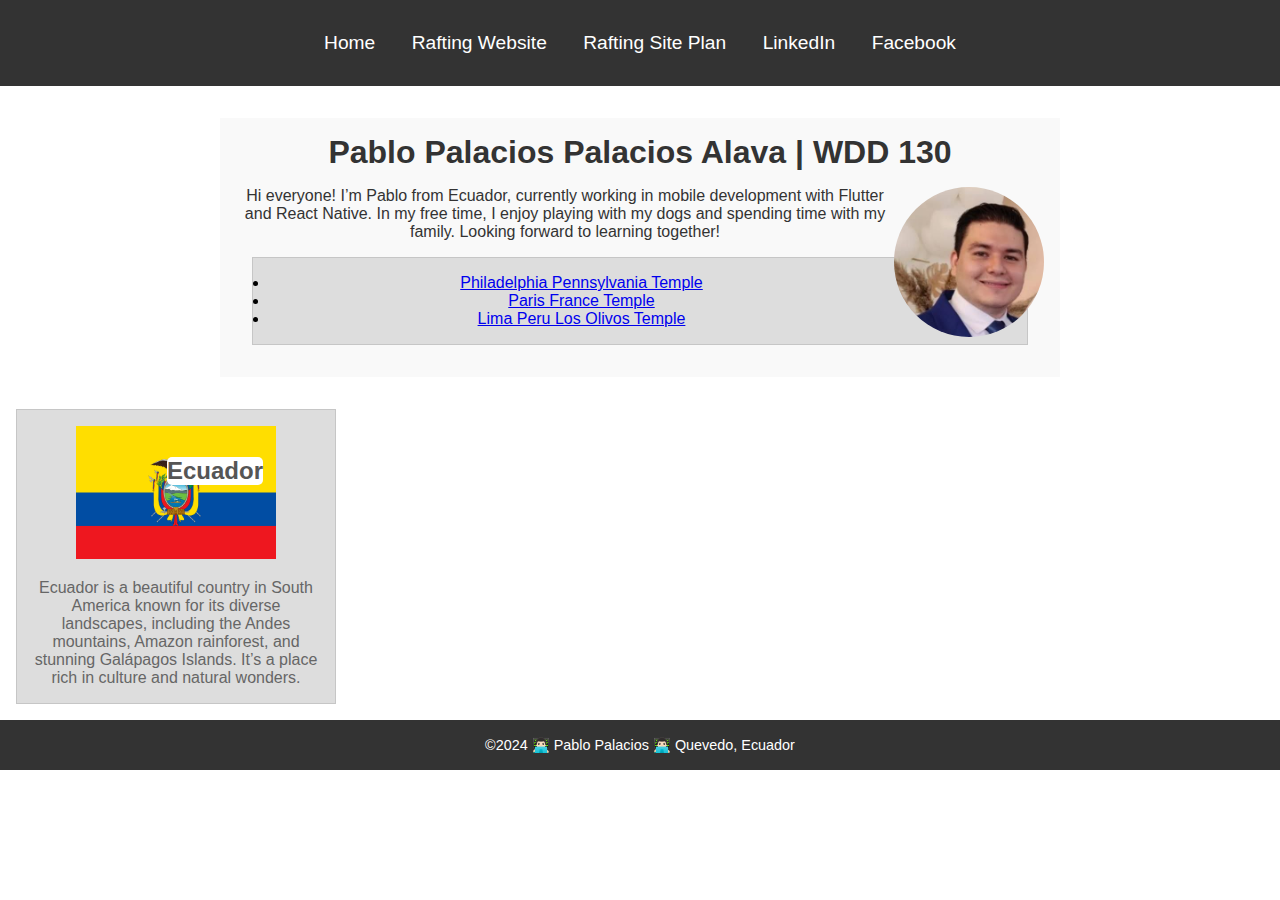
<file: index.html>
<!DOCTYPE html>
<html lang="en-US">
  <head>
    <meta charset="UTF-8">
    <meta name="viewport" content="width=device-width, initial-scale=1.0">
    <meta name="description" content="Pablo Palacios' home page for WDD 130, showcasing HTML and CSS projects.">
    <meta name="author" content="Pablo Palacios">
    <title>Pablo Palacios Palacios Alava | WDD 130</title>
    
    <link rel="stylesheet" href="styles/styles.css">

  </head>
  <body>
    <header>
      <nav>
        <a href="#">Home</a>
        <a href="wwr/">Rafting Website</a>
        <a href="wwr/site-plan-rafting.html">Rafting Site Plan</a>
        <a href="https://linkedin.com" target="_blank">LinkedIn</a>
        <a href="https://facebook.com" target="_blank">Facebook</a>
      </nav>
    </header>
    <main>
      <h1>Pablo Palacios Palacios Alava | WDD 130</h1>
      <img src="images/profile.jpg" alt="Pablo Palacios" width="200">
      <p>
        Hi everyone! I’m Pablo from Ecuador, currently working in mobile
        development with Flutter and React Native. In my free time, I enjoy
        playing with my dogs and spending time with my family. Looking forward
        to learning together!
      </p>
      <ul class="box">
        <li><a href="https://www.churchofjesuschrist.org/temples/details/philadelphia-pennsylvania-temple" target="_blank">Philadelphia Pennsylvania Temple</a></li>
        <li><a href="https://www.churchofjesuschrist.org/temples/details/paris-france-temple" target="_blank">Paris France Temple</a></li>
        <li><a href="https://www.churchofjesuschrist.org/temples/details/lima-peru-los-olivos-temple" target="_blank">Lima Peru Los Olivos Temple</a></li>
      </ul>
      
      
    </main>
    <aside class="box">
      <h2>Ecuador</h2>
      <img src="images/ecuador.jpg" alt="Ecuador" width="200">
      <p>
        Ecuador is a beautiful country in South America known for its diverse
        landscapes, including the Andes mountains, Amazon rainforest, and
        stunning Galápagos Islands. It’s a place rich in culture and natural
        wonders.
      </p>
    </aside>
    <footer>
      <p>&copy;2024 👨🏻‍💻 Pablo Palacios 👨🏻‍💻 Quevedo, Ecuador</p>
    </footer>
  </body>
</html>
<!-- Last modified: 2024-11-21 -->
</file>
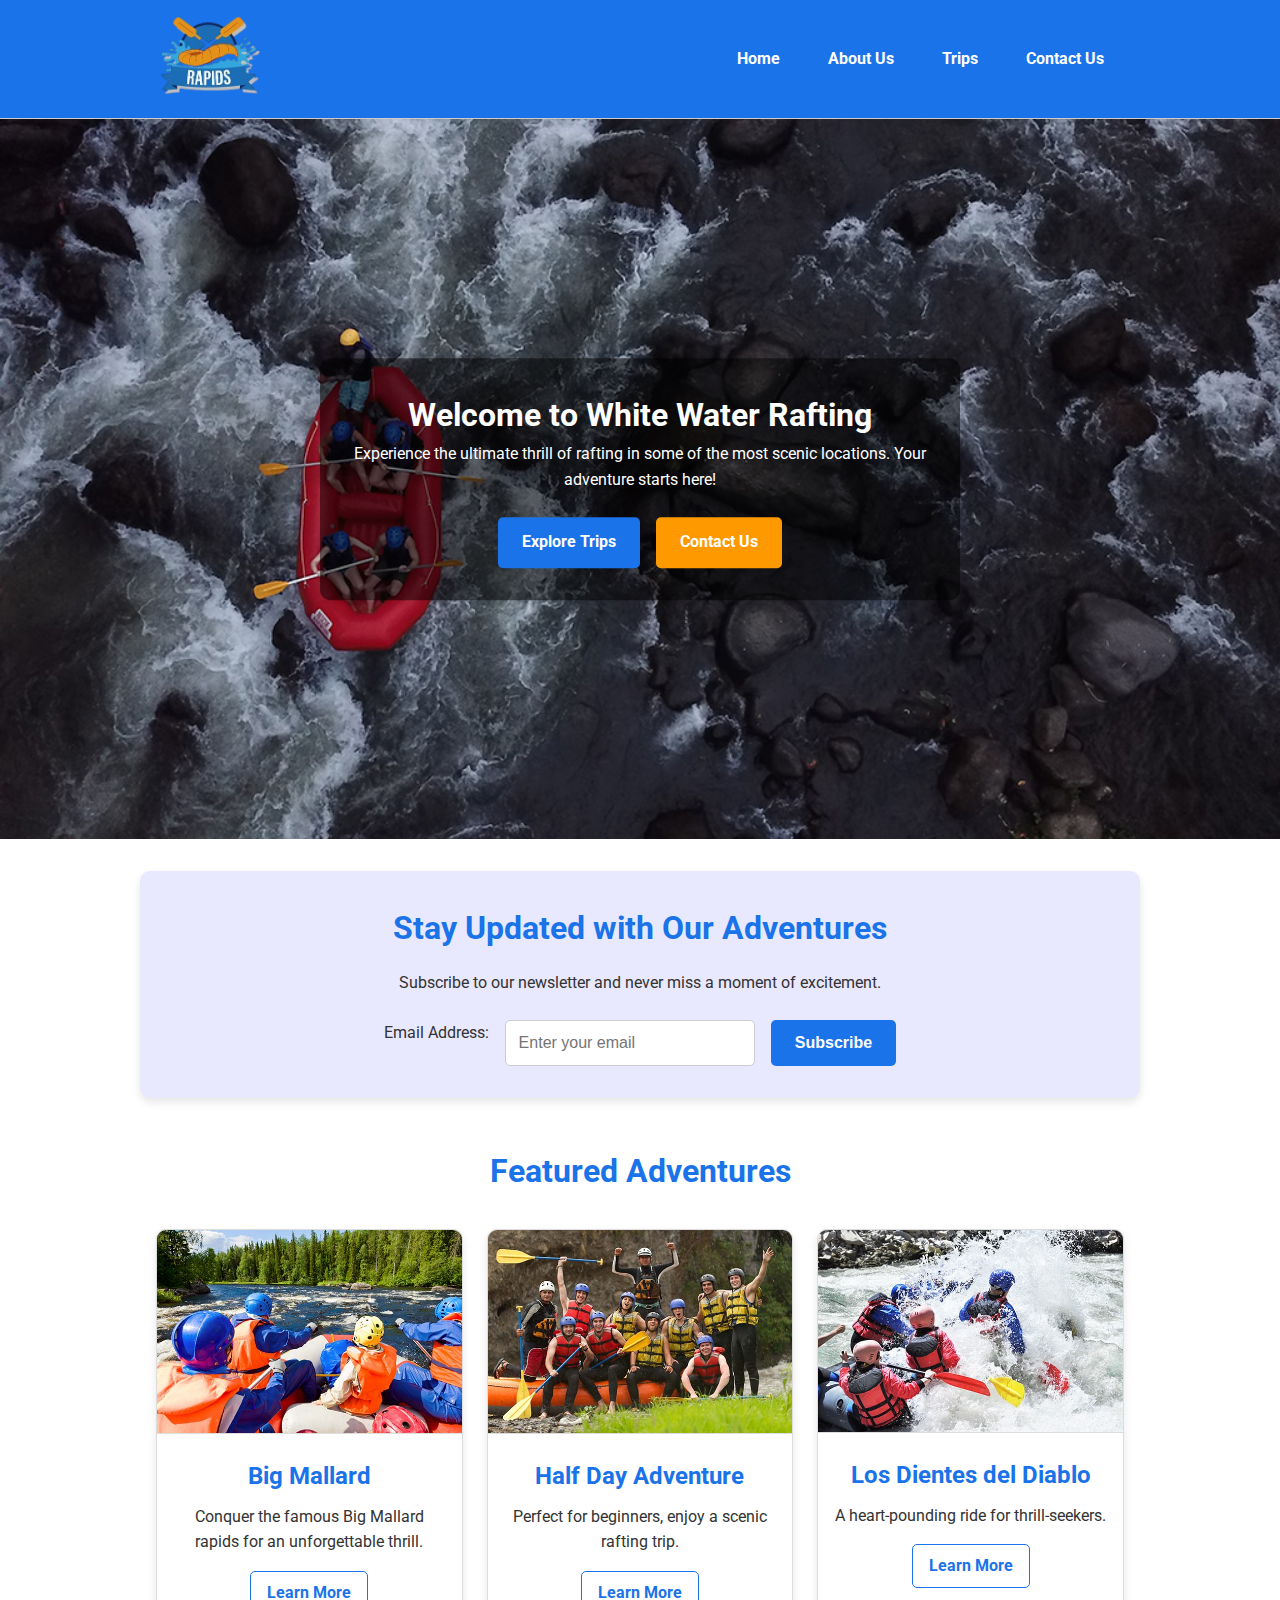
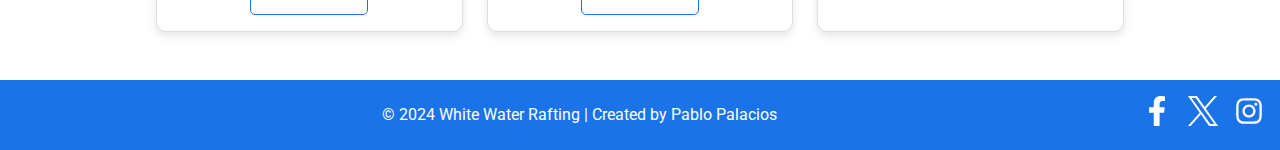
<file: wwr/index.html>
<!DOCTYPE html>
<html lang="en">
  <head>
    <meta charset="UTF-8">
    <meta name="viewport" content="width=device-width, initial-scale=1.0">
    <meta
      name="description"
      content="Discover thrilling White Water Rafting adventures! Explore breathtaking rapids, subscribe to our newsletter, and begin your next adventure today."
   >
    <meta name="author" content="Pablo Palacios">
    <title>Home - White Water Rafting</title>
    <link rel="stylesheet" href="styles/rafting.css">
    <link rel="preconnect" href="https://fonts.googleapis.com">
    <link rel="preconnect" href="https://fonts.gstatic.com" crossorigin>
    <link
      href="https://fonts.googleapis.com/css2?family=Roboto:wght@400;700&display=swap"
      rel="stylesheet"
   >
  </head>
  <body>
    <header>
      <div class="logo">
        <img src="images/logo.png" alt="White Water Rafting Logo">
      </div>

      <nav>
        <ul class="navigation">
          <li><a href="index.html">Home</a></li>
          <li><a href="about.html">About Us</a></li>
          <li><a href="trips.html">Trips</a></li>
          <li><a href="contact.html">Contact Us</a></li>
        </ul>
      </nav>
    </header>
    <main>
      <!-- Hero Section -->
      <section class="hero hero-home">
        <img
          src="images/hero.jpg"
          alt="Exciting White Water Rafting Adventure"
       >
        <div class="hero-content">
          <div class="hero-info">
            <h1>Welcome to White Water Rafting</h1>
            <p>
              Experience the ultimate thrill of rafting in some of the most
              scenic locations. Your adventure starts here!
            </p>
          </div>
          <div class="cta-buttons">
            <a href="trips.html" class="cta-button">Explore Trips</a>
            <a href="contact.html" class="cta-button secondary">Contact Us</a>
          </div>
        </div>
      </section>

      <!-- Newsletter Section -->
      <section class="newsletter">
        <h2>Stay Updated with Our Adventures</h2>
        <p>
          Subscribe to our newsletter and never miss a moment of excitement.
        </p>
        <form class="newsletter-form">
          <label for="email-newsletter">Email Address:</label>
          <input
            type="email"
            id="email-newsletter"
            name="email-newsletter"
            placeholder="Enter your email"
            required
         >
          <button type="submit">Subscribe</button>
        </form>
      </section>

      <!-- Featured Adventures Section -->
      <section class="featured-adventures">
        <h2>Featured Adventures</h2>
        <div class="adventures-grid">
          <div class="adventure-item">
            <img src="images/raft1.jpg" alt="Big Mallard Adventure">
            <h3>Big Mallard</h3>
            <p>
              Conquer the famous Big Mallard rapids for an unforgettable thrill.
            </p>
            <a href="trips.html" class="cta-link">Learn More</a>
          </div>
          <div class="adventure-item">
            <img src="images/raft2.jpg" alt="Half Day Adventure">
            <h3>Half Day Adventure</h3>
            <p>Perfect for beginners, enjoy a scenic rafting trip.</p>
            <a href="trips.html" class="cta-link">Learn More</a>
          </div>
          <div class="adventure-item">
            <img src="images/raft3.jpg" alt="Los Dientes del Diablo">
            <h3>Los Dientes del Diablo</h3>
            <p>A heart-pounding ride for thrill-seekers.</p>
            <a href="trips.html" class="cta-link">Learn More</a>
          </div>
        </div>
      </section>
    </main>
    <footer>
      <p>© 2024 White Water Rafting | Created by Pablo Palacios</p>
      <nav class="sociallinks">
        <a href="https://facebook.com">
          <img src="images/facebook.svg" alt="Facebook">
        </a>
        <a href="https://x.com">
          <img src="images/twitter.svg" alt="Twitter">
        </a>
        <a href="https://instagram.com">
          <img src="images/instagram.svg" alt="Instagram">
        </a>
      </nav>
    </footer>
  </body>
</html>
</file>
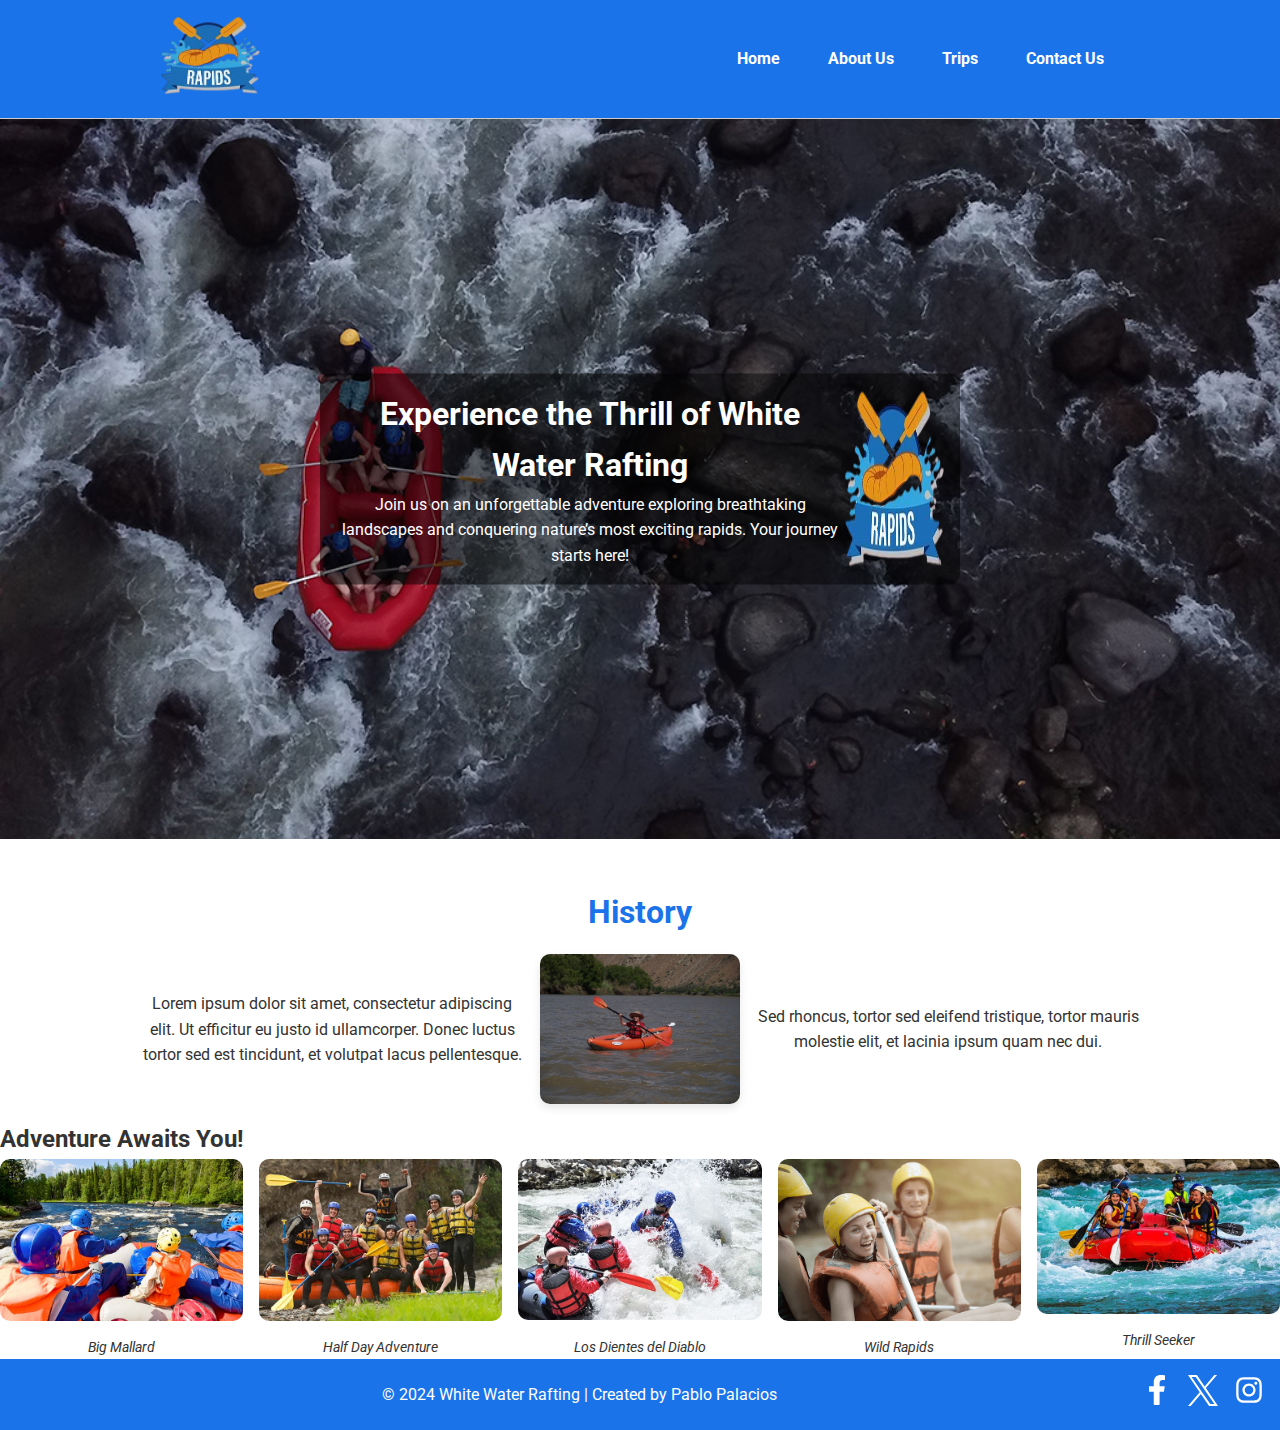
<file: wwr/about.html>
<!DOCTYPE html>
<html lang="en">
  <head>
    <meta charset="UTF-8">
    <meta name="viewport" content="width=device-width, initial-scale=1.0">
    <meta
      name="description"
      content="Explore White Water Rafting adventures! Learn about our history, trips, and mission to provide thrilling and safe experiences."
   >
    <meta name="author" content="Pablo Palacios">
    <title>About Us - White Water Rafting</title>
    <link rel="stylesheet" href="styles/rafting.css">
    <link rel="preconnect" href="https://fonts.googleapis.com">
    <link rel="preconnect" href="https://fonts.gstatic.com" crossorigin>
    <link
      href="https://fonts.googleapis.com/css2?family=Roboto:wght@400;700&display=swap"
      rel="stylesheet"
   >
  </head>
  <body>
    <header>
      <div class="logo">
        <img src="images/logo.png" alt="White Water Rafting Logo">
      </div>

      <nav>
        <ul class="navigation">
          <li><a href="index.html">Home</a></li>
          <li><a href="about.html">About Us</a></li>
          <li><a href="trips.html">Trips</a></li>
          <li><a href="contact.html">Contact Us</a></li>
        </ul>
      </nav>
    </header>
    <main>
      <!-- Hero Section -->
      <section class="hero">
        <img
          src="images/hero.jpg"
          alt="Exciting White Water Rafting Adventure"
       >
        <div class="hero-content">
          <div class="hero-info">
            <h1>Experience the Thrill of White Water Rafting</h1>
            <p>
              Join us on an unforgettable adventure exploring breathtaking
              landscapes and conquering nature’s most exciting rapids. Your
              journey starts here!
            </p>
          </div>
          <img src="images/logo.png" alt="Hero">
        </div>
      </section>
      <!-- Body Content -->

      <section class="history">
        <h2>History</h2>
        <div class="history-content">
          <p>
            Lorem ipsum dolor sit amet, consectetur adipiscing elit. Ut
            efficitur eu justo id ullamcorper. Donec luctus tortor sed est
            tincidunt, et volutpat lacus pellentesque.
          </p>
          <img src="images/history.jpg" alt="Our History">
          <p>
            Sed rhoncus, tortor sed eleifend tristique, tortor mauris molestie
            elit, et lacinia ipsum quam nec dui.
          </p>
        </div>
      </section>
      <section class="adventure">
        <h2>Adventure Awaits You!</h2>
        <div class="gallery">
          <figure>
            <img src="images/raft1.jpg" alt="Rafting Adventure">
            <figcaption>Big Mallard</figcaption>
          </figure>
          <figure>
            <img src="images/raft2.jpg" alt="Rafting Team">
            <figcaption>Half Day Adventure</figcaption>
          </figure>
          <figure>
            <img src="images/raft3.jpg" alt="White Water Rapids">
            <figcaption>Los Dientes del Diablo</figcaption>
          </figure>
          <figure>
            <img src="images/raft4.png" alt="Rafting Fun">
            <figcaption>Wild Rapids</figcaption>
          </figure>
          <figure>
            <img src="images/raft5.jpg" alt="Rafting Excitement">
            <figcaption>Thrill Seeker</figcaption>
          </figure>
        </div>
      </section>
    </main>
    <footer>
      <p>© 2024 White Water Rafting | Created by Pablo Palacios</p>
      <nav class="sociallinks">
        <a href="https://facebook.com">
          <img src="images/facebook.svg" alt="Facebook">
        </a>
        <a href="https://x.com">
          <img src="images/twitter.svg" alt="Twitter">
        </a>
        <a href="https://instagram.com">
          <img src="images/instagram.svg" alt="Instagram">
        </a>
      </nav>
    </footer>
  </body>
</html>
</file>
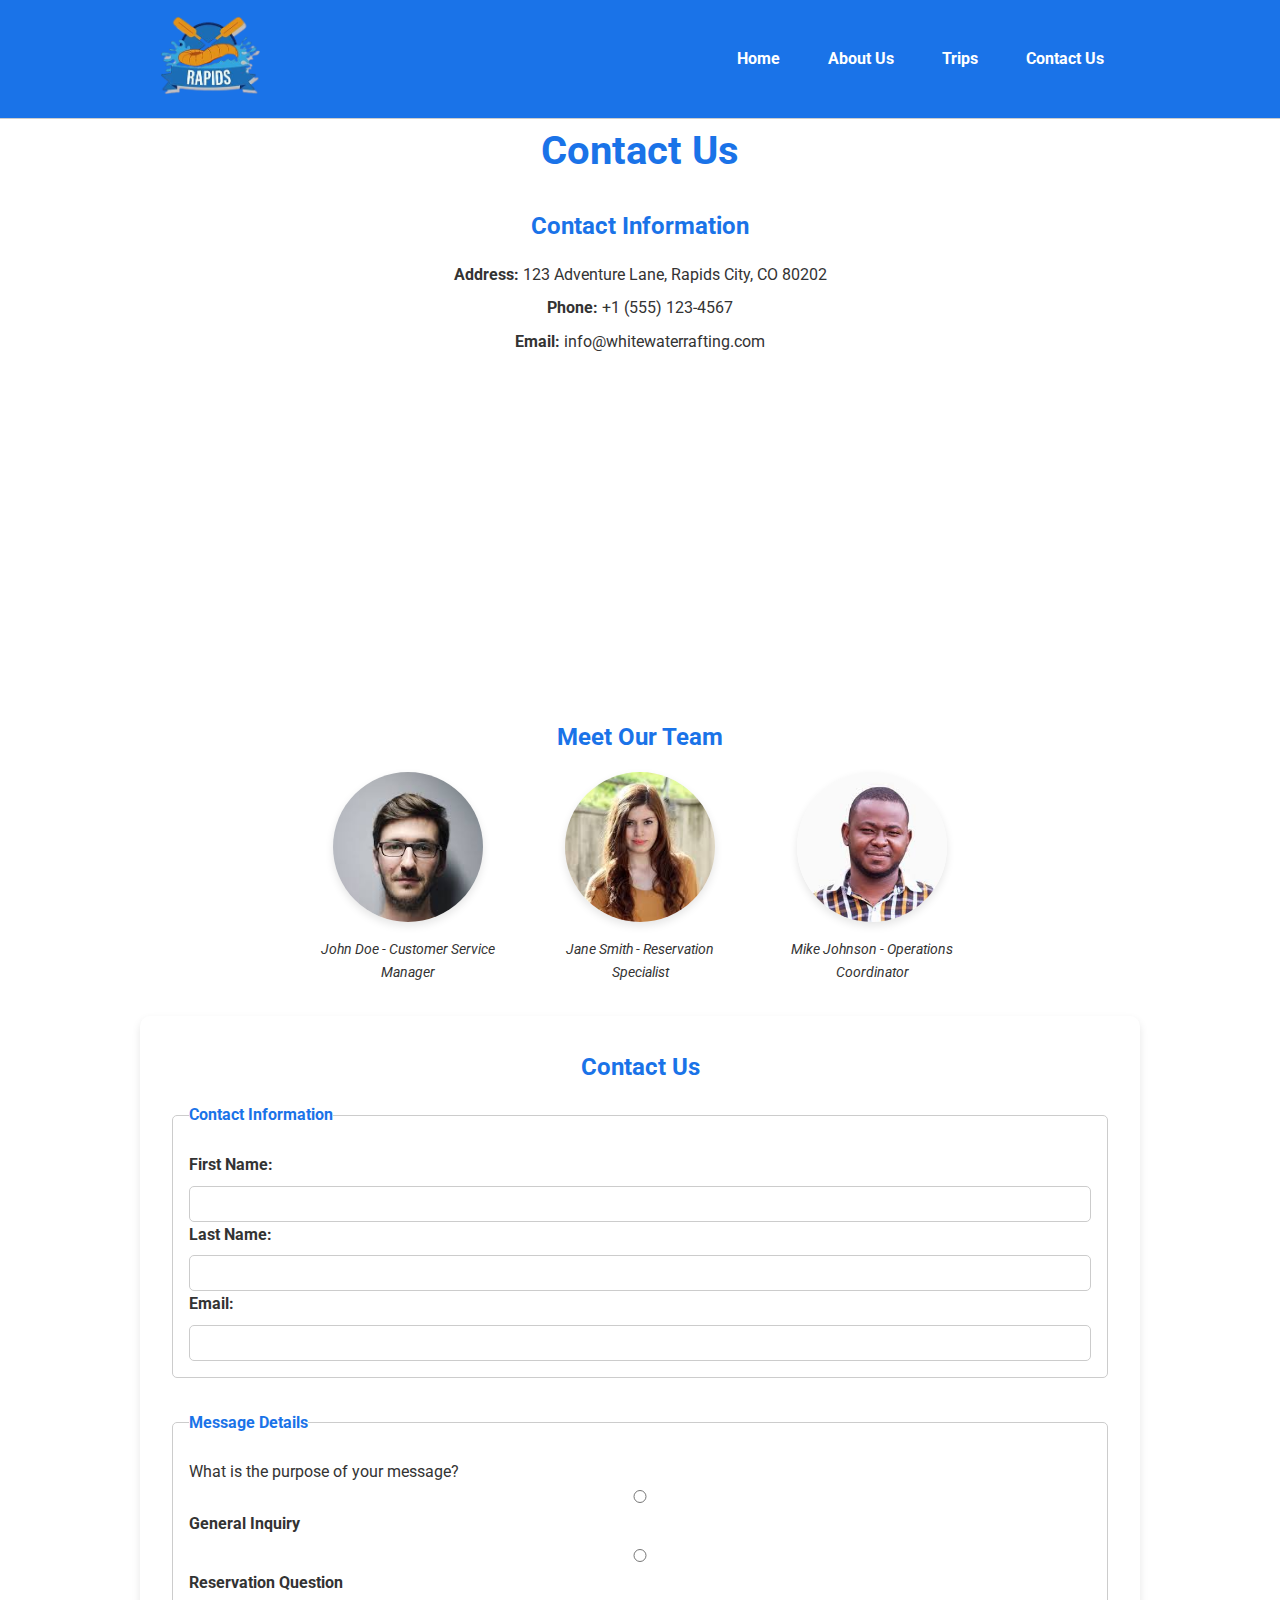
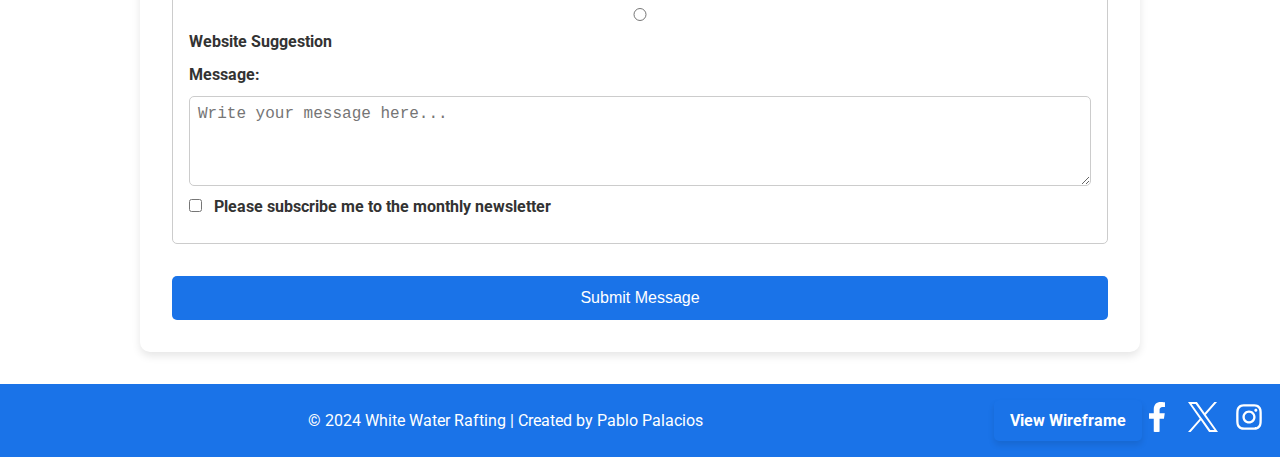
<file: wwr/contact.html>
<!DOCTYPE html>
<html lang="en">
  <head>
    <meta charset="UTF-8">
    <meta name="viewport" content="width=device-width, initial-scale=1.0">
    <meta
      name="description"
      content="Get in touch with White Water Rafting! Find our contact information and send us your inquiries through the form."
   >
    <meta name="author" content="Pablo Palacios">
    <title>Contact Us - White Water Rafting</title>
    <link rel="preconnect" href="https://fonts.googleapis.com">
    <link rel="preconnect" href="https://fonts.gstatic.com" crossorigin="anonymous">
    <link href="https://fonts.googleapis.com/css2?family=Roboto:wght@400;700&display=swap" rel="stylesheet">
    <link rel="stylesheet" href="styles/rafting.css">

  </head>
  <body>
    <header>
      <div class="logo">
        <img src="images/logo.png" alt="White Water Rafting Logo">
      </div>

      <nav>
        <ul class="navigation">
          <li><a href="index.html">Home</a></li>
          <li><a href="about.html">About Us</a></li>
          <li><a href="trips.html">Trips</a></li>
          <li><a href="contact.html">Contact Us</a></li>
        </ul>
      </nav>
    </header>
    <main>
      <h1 class="contact-title-page">Contact Us</h1>
      <section class="company-info">
        <h2>Contact Information</h2>
        <p>
          <strong>Address:</strong> 123 Adventure Lane, Rapids City, CO 80202
        </p>
        <p><strong>Phone:</strong> +1 (555) 123-4567</p>
        <p><strong>Email:</strong> info@whitewaterrafting.com</p>
        <div class="map-container">
          <iframe
            class="map-frame"
            src="https://www.google.com/maps/embed?pb=!1m18!1m12!1m3!1d3151.8354345094326!2d144.95565131567858!3d-37.81720957975133!2m3!1f0!2f0!3f0!3m2!1i1024!2i768!4f13.1!3m3!1m2!1s0x6ad65d43bf0b9d97%3A0xb0ef0b6e7d5699f8!2sFederation%20Square!5e0!3m2!1sen!2sus!4v1611027432806!5m2!1sen!2sus"
            width="600"
            height="450"
            allowfullscreen=""
            loading="lazy"
          ></iframe>
        </div>
      </section>

      <section class="team">
        <h2>Meet Our Team</h2>
        <div class="employee-profiles">
          <figure>
            <img src="images/employee1.jpg" alt="John Doe">
            <figcaption>John Doe - Customer Service Manager</figcaption>
          </figure>
          <figure>
            <img src="images/employee2.jpg" alt="Jane Smith">
            <figcaption>Jane Smith - Reservation Specialist</figcaption>
          </figure>
          <figure>
            <img src="images/employee3.jpg" alt="Mike Johnson">
            <figcaption>Mike Johnson - Operations Coordinator</figcaption>
          </figure>
        </div>
      </section>

      <section class="contact-form">
        <h2>Contact Us</h2>
        <form>
          <fieldset>
            <legend>Contact Information</legend>
            <label for="first-name">First Name:</label>
            <input type="text" id="first-name" name="first-name" required>

            <label for="last-name">Last Name:</label>
            <input type="text" id="last-name" name="last-name" required>

            <label for="email">Email:</label>
            <input type="email" id="email" name="email" required>
          </fieldset>
          <fieldset>
            <legend>Message Details</legend>
            <p>What is the purpose of your message?</p>
            <label for="purpose-general">
              <input
                type="radio"
                id="purpose-general"
                name="purpose"
                value="general"
                required
             >
              General Inquiry
            </label>
            <label for="purpose-reservation">
              <input
                type="radio"
                id="purpose-reservation"
                name="purpose"
                value="reservation"
             >
              Reservation Question
            </label>
            <label for="purpose-suggestion">
              <input
                type="radio"
                id="purpose-suggestion"
                name="purpose"
                value="suggestion"
             >
              Website Suggestion
            </label>

            <label for="message">Message:</label>
            <textarea
              id="message"
              name="message"
              rows="4"
              placeholder="Write your message here..."
              required
            ></textarea>

            <label for="newsletter">
              <input type="checkbox" id="newsletter" name="newsletter">
              Please subscribe me to the monthly newsletter
            </label>
          </fieldset>
          <button type="submit">Submit Message</button>
        </form>
      </section>
    </main>
    <footer>
      <p>© 2024 White Water Rafting | Created by Pablo Palacios</p>
      <a
        href="https://app.moqups.com/vWPbQNdf3vw2HYN5aypUrBaqwIv0eZrh/view/page/ad64222d5"
        target="_blank"
        >View Wireframe</a
      >
      <nav class="sociallinks">
        <a href="https://facebook.com">
          <img src="images/facebook.svg" alt="Facebook">
        </a>
        <a href="https://x.com">
          <img src="images/twitter.svg" alt="Twitter">
        </a>
        <a href="https://instagram.com">
          <img src="images/instagram.svg" alt="Instagram">
        </a>
      </nav>
    </footer>
  </body>
</html>
</file>
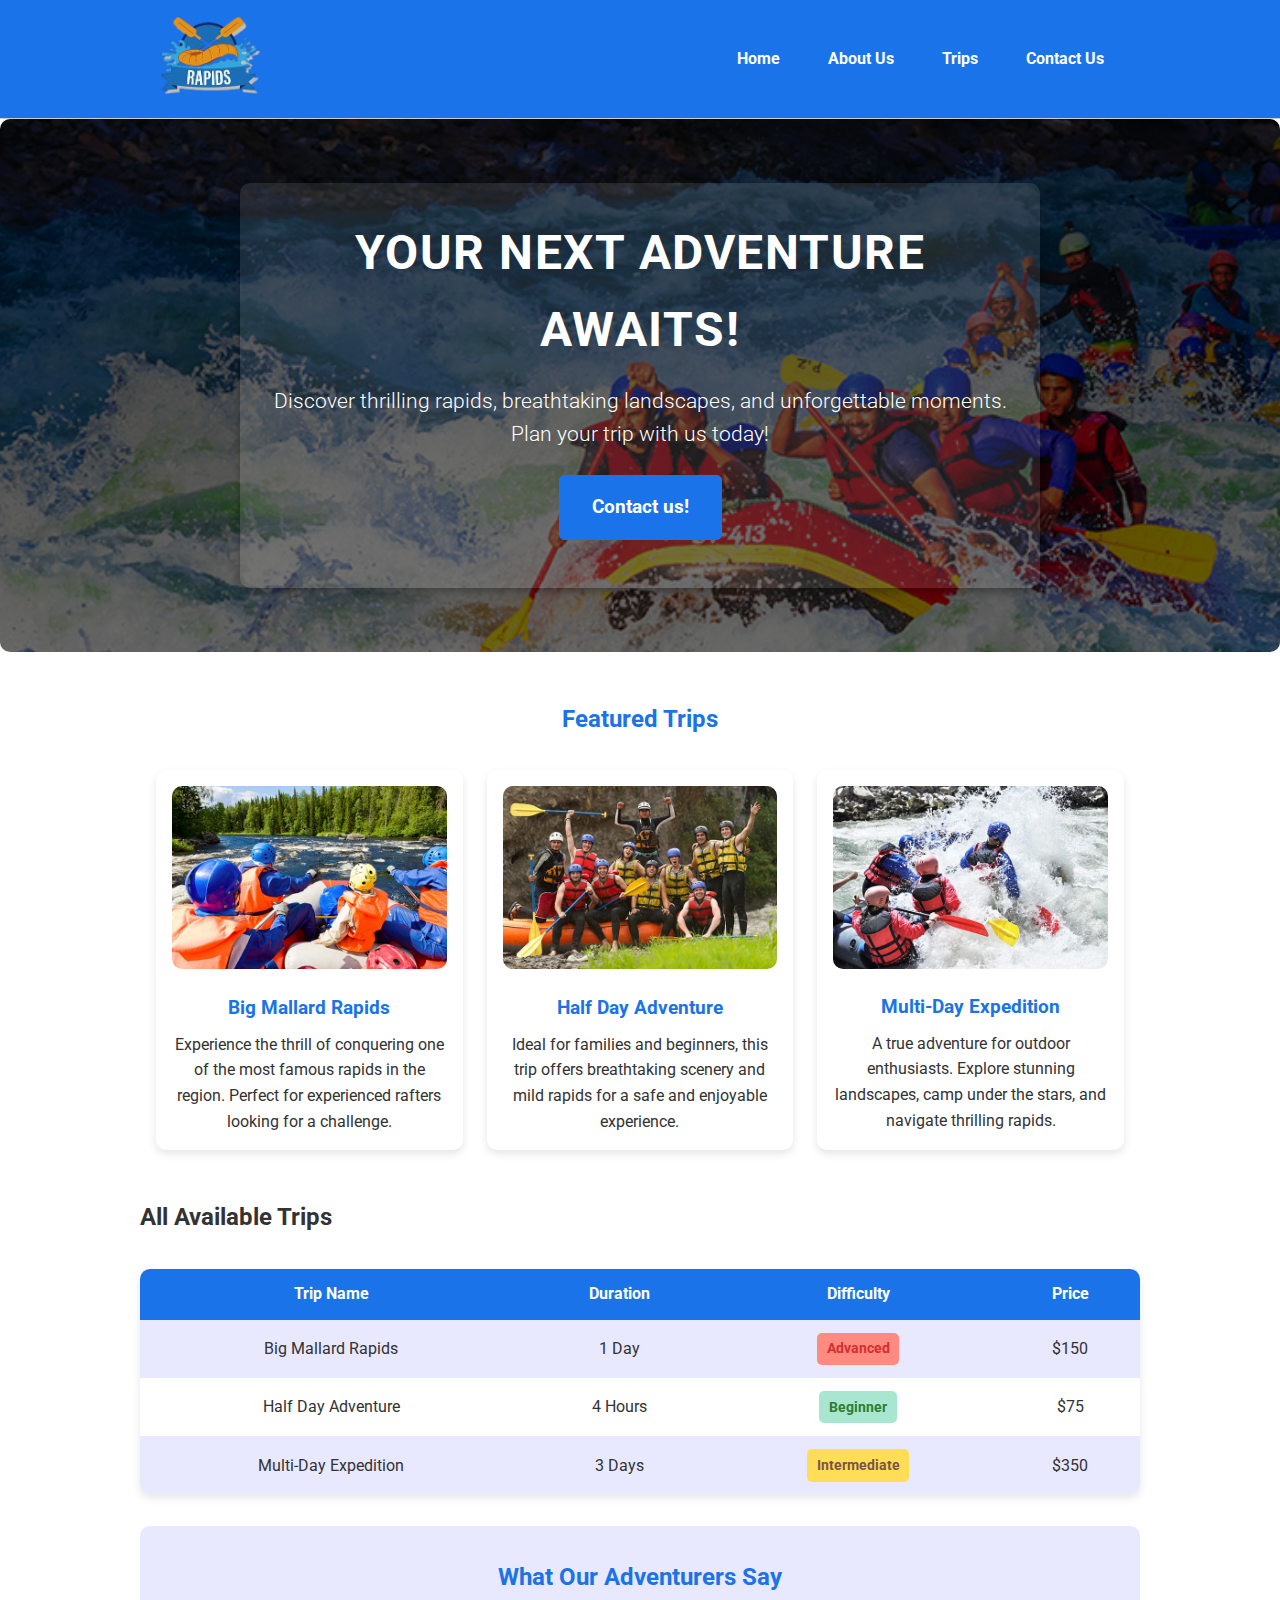
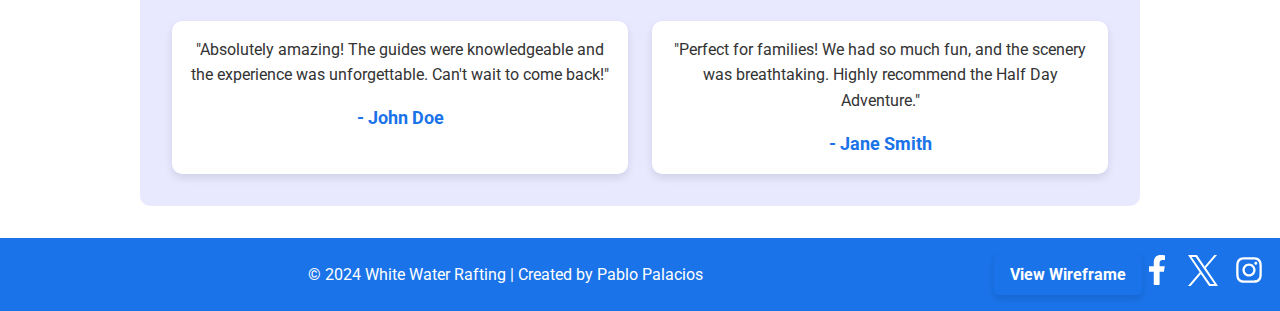
<file: wwr/trips.html>
<!DOCTYPE html>
<html lang="en">
  <head>
    <meta charset="UTF-8">
    <meta name="viewport" content="width=device-width, initial-scale=1.0">
    <meta
      name="description"
      content="Explore our thrilling white water rafting trips and packages. Find detailed information about the adventures we offer and plan your next unforgettable experience."
   >
    <meta name="author" content="Pablo Palacios">
    <title>Trips - White Water Rafting</title>
    <link rel="stylesheet" href="styles/rafting.css">
    <link rel="preconnect" href="https://fonts.googleapis.com">
    <link rel="preconnect" href="https://fonts.gstatic.com" crossorigin>
    <link
      href="https://fonts.googleapis.com/css2?family=Roboto:wght@400;700&display=swap"
      rel="stylesheet"
   >
  </head>
  <body>
    <header>
      <div class="logo">
        <img src="images/logo.png" alt="White Water Rafting Logo">
      </div>
      <nav>
        <ul class="navigation">
          <li><a href="index.html">Home</a></li>
          <li><a href="about.html">About Us</a></li>
          <li><a href="trips.html">Trips</a></li>
          <li><a href="contact.html">Contact Us</a></li>
        </ul>
      </nav>
    </header>
    <main>
      <section class="trips-banner">
        <div class="banner-content">
          <h2>Your Next Adventure Awaits!</h2>
          <p>
            Discover thrilling rapids, breathtaking landscapes, and
            unforgettable moments. Plan your trip with us today!
          </p>
          <a href="contact.html" class="cta-link">Contact us!</a>
        </div>
      </section>

      <!-- Trip Descriptions -->
      <section class="trip-descriptions">
        <h2>Featured Trips</h2>
        <div class="trips-grid">
          <div class="trip-item">
            <img src="images/raft1.jpg" alt="Big Mallard Adventure">
            <h3>Big Mallard Rapids</h3>
            <p>
              Experience the thrill of conquering one of the most famous rapids
              in the region. Perfect for experienced rafters looking for a
              challenge.
            </p>
          </div>
          <div class="trip-item">
            <img src="images/raft2.jpg" alt="Half Day Adventure">
            <h3>Half Day Adventure</h3>
            <p>
              Ideal for families and beginners, this trip offers breathtaking
              scenery and mild rapids for a safe and enjoyable experience.
            </p>
          </div>
          <div class="trip-item">
            <img src="images/raft3.jpg" alt="Multi-Day Expedition">
            <h3>Multi-Day Expedition</h3>
            <p>
              A true adventure for outdoor enthusiasts. Explore stunning
              landscapes, camp under the stars, and navigate thrilling rapids.
            </p>
          </div>
        </div>
      </section>

      <!-- Trip Table -->
      <section class="trip-table">
        <h2>All Available Trips</h2>
        <table>
          <thead>
            <tr>
              <th>Trip Name</th>
              <th>Duration</th>
              <th>Difficulty</th>
              <th>Price</th>
            </tr>
          </thead>
          <tbody>
            <tr>
              <td>Big Mallard Rapids</td>
              <td>1 Day</td>
              <td><span class="difficulty advanced">Advanced</span></td>
              <td>$150</td>
            </tr>
            <tr>
              <td>Half Day Adventure</td>
              <td>4 Hours</td>
              <td><span class="difficulty beginner">Beginner</span></td>
              <td>$75</td>
            </tr>
            <tr>
              <td>Multi-Day Expedition</td>
              <td>3 Days</td>
              <td><span class="difficulty intermediate">Intermediate</span></td>
              <td>$350</td>
            </tr>
          </tbody>
        </table>
      </section>
      <section class="testimonials">
        <h2>What Our Adventurers Say</h2>
        <div class="testimonial-grid">
          <div class="testimonial-item">
            <p>
              "Absolutely amazing! The guides were knowledgeable and the
              experience was unforgettable. Can't wait to come back!"
            </p>
            <h4>- John Doe</h4>
          </div>
          <div class="testimonial-item">
            <p>
              "Perfect for families! We had so much fun, and the scenery was
              breathtaking. Highly recommend the Half Day Adventure."
            </p>
            <h4>- Jane Smith</h4>
          </div>
        </div>
      </section>
    </main>
    <footer>
      <p>© 2024 White Water Rafting | Created by Pablo Palacios</p>
      <a
        href="https://github.com/pablo596/wdd130/blob/main/wwr/images/trips_html.png?raw=true"
        target="_blank"
        >View Wireframe</a
      >
      <nav class="sociallinks">
        <a href="https://facebook.com">
          <img src="images/facebook.svg" alt="Facebook">
        </a>
        <a href="https://x.com">
          <img src="images/twitter.svg" alt="Twitter">
        </a>
        <a href="https://instagram.com">
          <img src="images/instagram.svg" alt="Instagram">
        </a>
      </nav>
    </footer>
  </body>
</html>
</file>
<file: styles/styles.css>
/* CSS Variables */
:root {
  --font-family: Arial, sans-serif;
  --primary-color: #333;
  --secondary-color: #555;
  --tertiary-color: #666;
  --background-color: #fff;
  --light-background: #f9f9f9;
  --white-color: #fff;
  --padding: 1rem;
  --margin-auto: 2rem auto;
  --border-radius: 50%;
  --box-border: 1px solid rgba(0, 0, 0, 0.1);
  --font-size-large: 1.5rem;
  --font-size-medium: 1.2rem;
  --font-size-small: 0.9rem;
}

/* Global Reset */
* {
  margin: 0;
  padding: 0;
  box-sizing: border-box;
}

body {
  margin: 0;
  color: var(--primary-color);
  background-color: var(--background-color);
  font-family: var(--font-family);
}

/* Header */
header {
  background-color: var(--primary-color);
  color: var(--white-color);
  padding: var(--padding);
}

/* Class Selectors */
nav {
  text-align: center;
  padding: var(--padding);
  background-color: var(--primary-color);
}

nav a {
  color: var(--white-color);
  text-decoration: none;
  margin: 0 1rem;
  font-size: var(--font-size-medium);
}

nav a:hover {
  text-decoration: underline;
}

/* Main Content */
main {
  max-width: 840px;
  margin: var(--margin-auto);
  padding: var(--padding);
  text-align: center;
  color: var(--primary-color);
  background-color: var(--light-background);
}

main h1 {
  font-size: 2rem;
  color: var(--primary-color);
  margin-bottom: 1rem;
}

main img {
  width: 150px;
  height: auto;
  border-radius: var(--border-radius);
  margin-bottom: 1rem;
  float: right;
}

/* Sidebar */
aside {
  width: 20rem;
  padding: var(--padding);
  background-color: var(--light-background);
  text-align: center;
  color: var(--primary-color);
  position: relative;
}

aside img {
  width: 200px;
  height: auto;
  margin-bottom: 1rem;
}

aside h2 {
  font-size: var(--font-size-large);
  color: var(--secondary-color);
  margin-bottom: 0.5rem;
  position: absolute;
  top: 47px;
  left: 150px;
  border-radius: 5px;
  background-color: var(--background-color);
}

aside p {
  font-size: 1rem;
  color: var(--tertiary-color);
}

/* Boxes */
.box {
  margin: 1rem;
  border: var(--box-border);
  padding: var(--padding);
  background-color: #ddd;
  color: #000;
}

/* Footer */
footer {
  margin-top: 15px;
  border-top: 1px solid var(--primary-color);
  text-align: center;
  padding: var(--padding);
  background-color: var(--primary-color);
  color: var(--white-color);
  font-size: var(--font-size-small);
}

footer .social-links a {
  margin: 0 0.5rem;
  color: var(--white-color);
  text-decoration: none;
}
</file>
<file: wwr/styles/rafting.css>
@import url("https://fonts.googleapis.com/css2?family=Roboto:wght@400;700&display=swap");

/* CSS Variables */
:root {
  --primary-color: #1a73e8;
  --secondary-color: #ffffff;
  --accent-color: #e8e8ff;
  --text-color: #333333;
  --font-family: "Roboto", sans-serif;

  --padding: 1rem;
  --max-width: 1000px;
}

/* General Reset */
* {
  margin: 0;
  padding: 0;
  box-sizing: border-box;
}

body {
  font-family: var(--font-family);
  color: var(--text-color);
  background-color: var(--secondary-color);
  line-height: 1.6;
  margin: 0;
  padding: 0;
}

/* Header */
header {
  background-color: var(--primary-color);
  color: var(--secondary-color);
  padding: var(--padding);
  display: grid;
  grid-template-columns: 120px 3fr; /* Logo, title, and navigation */
  align-items: center;
  border-bottom: 1px solid #ccc;
  padding-inline: 10rem;
  position: sticky; /* Makes the header stick at the top */
  top: 0; /* Sticks the header to the top of the viewport */
  z-index: 1000; /* Ensures the header stays above the content */
}
header .logo img {
  max-width: 100px;
}

header h1 {
  font-size: 2rem;
  font-family: "Roboto", sans-serif;
}

nav {
  text-align: right;
}

.navigation {
  display: flex;
  justify-content: flex-end;
  list-style: none;
  gap: 1rem;
}

.navigation li {
  margin: 0;
}

.navigation a {
  color: var(--secondary-color);
  text-decoration: none;
  font-weight: bold;
  padding: 0.5rem 1rem;
}

.navigation a:hover {
  text-decoration: underline;
  color: #ff9900; /* Changes the color on hover */
}

.contact-title-page {
  font-size: 2.5rem;
  color: var(--primary-color);
  text-align: center;

  margin-bottom: 1.5rem;
}

/* Hero Section */
.hero {
  position: relative;
  text-align: center;
  color: white;
}

.hero img {
  width: 100%;
  height: auto;
  display: block;
}

.hero-content {
  position: absolute;
  top: 50%;
  left: 50%;
  transform: translate(-50%, -50%);
  background: rgba(0, 0, 0, 0.5);
  padding: 1rem;
  border-radius: 10px;
  display: flex;
}

.hero-content img {
  width: 100px;
}

/* Hero Section - Home Specific */
.hero-home .hero-content {
  display: flex;
  flex-direction: column;
  align-items: center;
  text-align: center;
  padding: 2rem;
  gap: 1.5rem;
}

.hero-home .hero-info {
  max-width: 600px;
}

.hero-home .cta-buttons {
  display: flex;
  flex-wrap: wrap;
  justify-content: center;
  gap: 1rem;
}

.hero-home .cta-button {
  padding: 0.8rem 1.5rem;
  font-size: 1rem;
  font-weight: bold;
  color: var(--secondary-color);
  background-color: var(--primary-color);
  text-decoration: none;
  border-radius: 5px;
  border: none;
  cursor: pointer;
  transition: background-color 0.3s ease;
}

.hero-home .cta-button:hover {
  background-color: #155ab2;
}

.hero-home .cta-button.secondary {
  background-color: #ff9900;
}

.hero-home .cta-button.secondary:hover {
  background-color: #cc7a00;
}

/* Body Main */
.body-main {
  max-width: var(--max-width);
  margin: 2rem auto;
  padding: var(--padding);
}

/* History Section */
.history {
  margin-top: 2rem;
  padding: var(--padding);
  text-align: center;
}

.history h2 {
  color: var(--primary-color);
  margin-bottom: 1rem;
  font-size: 2rem;
}

.history-content {
  display: grid;
  grid-template-columns: 1fr 200px 1fr;
  gap: 1rem;
  align-items: center;
  max-width: var(--max-width);
  margin: 0 auto;
}

.history-content p {
  font-size: 1rem;
  line-height: 1.6;
  color: var(--text-color);
}

.history-content img {
  width: 100%;
  height: auto;
  border-radius: 10px;
  box-shadow: 0px 4px 8px rgba(0, 0, 0, 0.1);
}

/* Adventure Awaits You Section */
.gallery {
  display: grid;
  grid-template-columns: repeat(auto-fit, minmax(150px, 1fr));
  gap: 1rem;
  text-align: center;
}

figure img {
  width: 100%;
  height: auto;
  border-radius: 10px;
}

figcaption {
  margin-top: 0.5rem;
  font-size: 0.9rem;
  font-style: italic;
}

/* Company Information Section */
.company-info {
  text-align: center;
  margin-bottom: 2rem;
}

.company-info h2 {
  color: var(--primary-color);
  margin-bottom: 1rem;
}

.company-info p {
  font-size: 1rem;
  margin-bottom: 0.5rem;
}

.map-container iframe {
  width: 100%;
  height: 300px;
  border: none;
  border-radius: 10px;
  margin-top: 1rem;
}

/* Team Section */
.team {
  margin-bottom: 2rem;
}

.team h2 {
  color: var(--primary-color);
  margin-bottom: 1rem;
  text-align: center;
}

.employee-profiles {
  display: flex;
  justify-content: center;
  gap: 2rem;
}

.employee-profiles figure {
  text-align: center;
  max-width: 200px;
}

.employee-profiles img {
  width: 150px;
  height: 150px;
  border-radius: 50%;
  object-fit: cover;
  object-position: 0px 0px;
  box-shadow: 0px 4px 8px rgba(0, 0, 0, 0.1);
}

.employee-profiles figcaption {
  margin-top: 0.5rem;
  font-size: 0.9rem;
  color: var(--text-color);
}

/* Contact Form Section */
.contact-form {
  background-color: var(--secondary-color);
  padding: 2rem;
  border-radius: 10px;
  box-shadow: 0px 4px 8px rgba(0, 0, 0, 0.1);
  max-width: var(--max-width);
  margin: 0 auto 2rem;
}

.contact-form h2 {
  color: var(--primary-color);
  margin-bottom: 1rem;
  text-align: center;
}

.contact-form form {
  display: grid;
  gap: 1rem;
}

.contact-form fieldset {
  border: 1px solid #ccc;
  padding: 1rem;
  border-radius: 5px;
  margin-bottom: 1rem;
}

.contact-form legend {
  font-weight: bold;
  color: var(--primary-color);
  margin-bottom: 0.5rem;
}

.contact-form label {
  display: block;
  margin-bottom: 0.5rem;
  font-weight: bold;
}

.contact-form input,
.contact-form textarea {
  width: 100%;
  padding: 0.5rem;
  border: 1px solid #ccc;
  border-radius: 5px;
  font-size: 1rem;
}

.contact-form input[type="checkbox"] {
  width: auto;
  margin-right: 0.5rem;
}

.contact-form button {
  padding: 0.8rem 1.5rem;
  font-size: 1rem;
  color: var(--secondary-color);
  background-color: var(--primary-color);
  border: none;
  border-radius: 5px;
  cursor: pointer;
  text-align: center;
}

.contact-form button:hover {
  background-color: #155ab2; /* Darker shade for hover effect */
}

/* Newsletter Section */
.newsletter {
  background-color: var(--accent-color);
  padding: 2rem;
  text-align: center;
  border-radius: 10px;
  max-width: var(--max-width);
  margin: 2rem auto;
  box-shadow: 0px 4px 8px rgba(0, 0, 0, 0.1);
}

.newsletter h2 {
  font-size: 2rem;
  margin-bottom: 1rem;
  color: var(--primary-color);
}

.newsletter p {
  font-size: 1rem;
  margin-bottom: 1.5rem;
  color: var(--text-color);
}

.newsletter-form {
  display: flex;
  flex-wrap: wrap;
  justify-content: center;
  gap: 1rem;
}

.newsletter-form input {
  padding: 0.8rem;
  font-size: 1rem;
  border: 1px solid #ccc;
  border-radius: 5px;
  width: 250px;
}

.newsletter-form button {
  padding: 0.8rem 1.5rem;
  font-size: 1rem;
  color: var(--secondary-color);
  background-color: var(--primary-color);
  border: none;
  border-radius: 5px;
  cursor: pointer;
  font-weight: bold;
}

.newsletter-form button:hover {
  background-color: #155ab2;
}

/* Featured Adventures Section */
.featured-adventures {
  max-width: var(--max-width);
  margin: 2rem auto;
  padding: var(--padding);
}

.featured-adventures h2 {
  font-size: 2rem;
  text-align: center;
  color: var(--primary-color);
  margin-bottom: 2rem;
}

.adventures-grid {
  display: grid;
  grid-template-columns: repeat(auto-fit, minmax(200px, 1fr));
  gap: 1.5rem;
}

.adventure-item {
  background-color: var(--secondary-color);
  border: 1px solid #ddd;
  border-radius: 10px;
  box-shadow: 0px 4px 8px rgba(0, 0, 0, 0.1);
  text-align: center;
  overflow: hidden;
}

.adventure-item img {
  width: 100%;
  height: auto;
  border-bottom: 1px solid #ddd;
}

.adventure-item h3 {
  font-size: 1.5rem;
  margin: 1rem 0 0.5rem 0;
  color: var(--primary-color);
}

.adventure-item p {
  padding: 0 1rem;
  font-size: 1rem;
  margin-bottom: 1rem;
  color: var(--text-color);
}

.cta-link {
  display: inline-block;
  padding: 0.5rem 1rem;
  margin-bottom: 1rem;
  font-size: 1rem;
  color: var(--primary-color);
  text-decoration: none;
  font-weight: bold;
  border: 1px solid var(--primary-color);
  border-radius: 5px;
}

.cta-link:hover {
  background-color: var(--primary-color);
  color: var(--secondary-color);
}

/* CTA Section */
.cta-section {
  text-align: center;
  padding: 1.5rem;
  background-color: var(
    --accent-color
  ); /* Optional background for differentiation */
  margin: 0 0 2rem 0;
  border-radius: 5px;
}

/* Trip Descriptions Section */
.trip-descriptions {
  padding: var(--padding);
  max-width: var(--max-width);
  margin: 2rem auto;
}

.trip-descriptions h2 {
  text-align: center;
  color: var(--primary-color);
  margin-bottom: 2rem;
}

.trips-grid {
  display: grid;
  grid-template-columns: repeat(auto-fit, minmax(200px, 1fr));
  gap: 1.5rem;
}

.trip-item {
  text-align: center;
  background-color: var(--secondary-color);
  border-radius: 10px;
  box-shadow: 0px 4px 8px rgba(0, 0, 0, 0.1);
  overflow: hidden;
  padding: 1rem;
}

.trip-item img {
  width: 100%;
  height: auto;
  border-radius: 10px;
  margin-bottom: 1rem;
}

.trip-item h3 {
  font-size: 1.2rem;
  color: var(--primary-color);
  margin-bottom: 0.5rem;
}

.trip-item p {
  font-size: 1rem;
  color: var(--text-color);
}

/* Enhanced Table Styles */
.trip-table {
  max-width: var(--max-width);
  margin: 2rem auto;
}
.trip-table table {
  width: 100%;
  border-collapse: collapse;

  box-shadow: 0px 4px 8px rgba(0, 0, 0, 0.1);
  overflow: hidden;
  border-radius: 10px;
  padding: var(--padding);
  max-width: var(--max-width);
  margin: 2rem auto;
}

.trip-table th {
  background-color: var(--primary-color);
  color: var(--secondary-color);
  position: sticky;
  top: 0;
  z-index: 10;
}

.trip-table td,
.trip-table th {
  padding: 0.8rem;
  text-align: center;
}

.trip-table tbody tr:nth-child(odd) {
  background-color: var(--accent-color);
}

.trip-table tbody tr:nth-child(even) {
  background-color: var(--secondary-color);
}

.trip-table tbody tr:hover {
  background-color: #f1f1f1;
}

/* Difficulty Indicators */
.difficulty {
  display: inline-block;
  padding: 0.3rem 0.6rem;
  border-radius: 5px;
  font-size: 0.9rem;
  font-weight: bold;
  text-transform: capitalize;
}

.difficulty.beginner {
  background-color: #a8e6cf;
  color: #2e7d32;
}

.difficulty.intermediate {
  background-color: #ffdd57;
  color: #795548;
}

.difficulty.advanced {
  background-color: #ff8a80;
  color: #d32f2f;
}

/* Animation for Trip Items */
.trip-item {
  transition: transform 0.3s ease, box-shadow 0.3s ease;
}

.trip-item:hover {
  transform: scale(1.05);
  box-shadow: 0px 6px 12px rgba(0, 0, 0, 0.2);
}

/* Testimonials Section */
.testimonials {
  padding: 2rem;
  background-color: var(--accent-color);
  border-radius: 10px;
  max-width: var(--max-width);
  margin: 2rem auto;
  text-align: center;
}

.testimonials h2 {
  margin-bottom: 1.5rem;
  color: var(--primary-color);
}

.testimonial-grid {
  display: grid;
  grid-template-columns: repeat(auto-fit, minmax(250px, 1fr));
  gap: 1.5rem;
}

.testimonial-item {
  background-color: var(--secondary-color);
  padding: 1rem;
  border-radius: 10px;
  box-shadow: 0px 4px 8px rgba(0, 0, 0, 0.1);
}

.testimonial-item p {
  font-size: 1rem;
  margin-bottom: 1rem;
  color: var(--text-color);
}

.testimonial-item h4 {
  font-size: 1.1rem;
  color: var(--primary-color);
  font-weight: bold;
}

/* Footer */
footer {
  background-color: var(--primary-color);
  color: var(--secondary-color);
  display: flex;
  justify-content: space-between;
  align-items: center;
  padding: 1rem;
}

footer p {
  flex: 1;
  text-align: center;
  margin: 0;
}

footer .sociallinks {
  display: flex;
  gap: 1rem;
}

footer .sociallinks img {
  width: 30px;
  height: auto;
}

/* Styling for the wireframe link */
footer a[href*="moqups"],
footer a[href*="github.com"] {
  color: var(--secondary-color);
  background-color: var(--primary-color);
  padding: 0.5rem 1rem;
  border-radius: 5px;
  text-decoration: none;
  font-weight: bold;
  box-shadow: 0px 4px 6px rgba(0, 0, 0, 0.1);
  transition: all 0.3s ease-in-out;
}

footer a[href*="moqups"]:hover,
footer a[href*="github.com"]:hover {
  background-color: #155ab2;
  box-shadow: 0px 6px 8px rgba(0, 0, 0, 0.2);
  text-decoration: underline;
}

/* Trips Banner Section */
.trips-banner {
  position: relative;
  background-image: linear-gradient(rgba(0, 0, 0, 0.8), rgba(0, 0, 0, 0.5)),
    url("../images/banner.jpg");
  background-size: cover;
  background-position: center;
  background-attachment: fixed;
  padding: 4rem 1rem;
  text-align: center;
  color: var(--secondary-color);
  border-radius: 10px;
  margin-bottom: 2rem;
  overflow: hidden;
}

.trips-banner .banner-content {
  max-width: 800px;
  margin: 0 auto;
  padding: 2rem;
  background-color: rgba(255, 255, 255, 0.1);
  border-radius: 10px;
  box-shadow: 0px 4px 8px rgba(0, 0, 0, 0.3);
}

.trips-banner h2 {
  font-size: 3rem;
  margin-bottom: 1rem;
  text-transform: uppercase;
  letter-spacing: 1.5px;
  font-weight: bold;
}

.trips-banner p {
  font-size: 1.3rem;
  margin-bottom: 1.5rem;
  font-weight: 300;
}

.trips-banner .cta-link {
  display: inline-block;
  padding: 1rem 2rem;
  font-size: 1.2rem;
  font-weight: bold;
  color: var(--secondary-color);
  background-color: var(--primary-color);
  text-decoration: none;
  border-radius: 5px;
  transition: background-color 0.3s ease, transform 0.3s ease;
}

.trips-banner .cta-link:hover {
  background-color: #155ab2;
  transform: scale(1.1);
}
</file>
